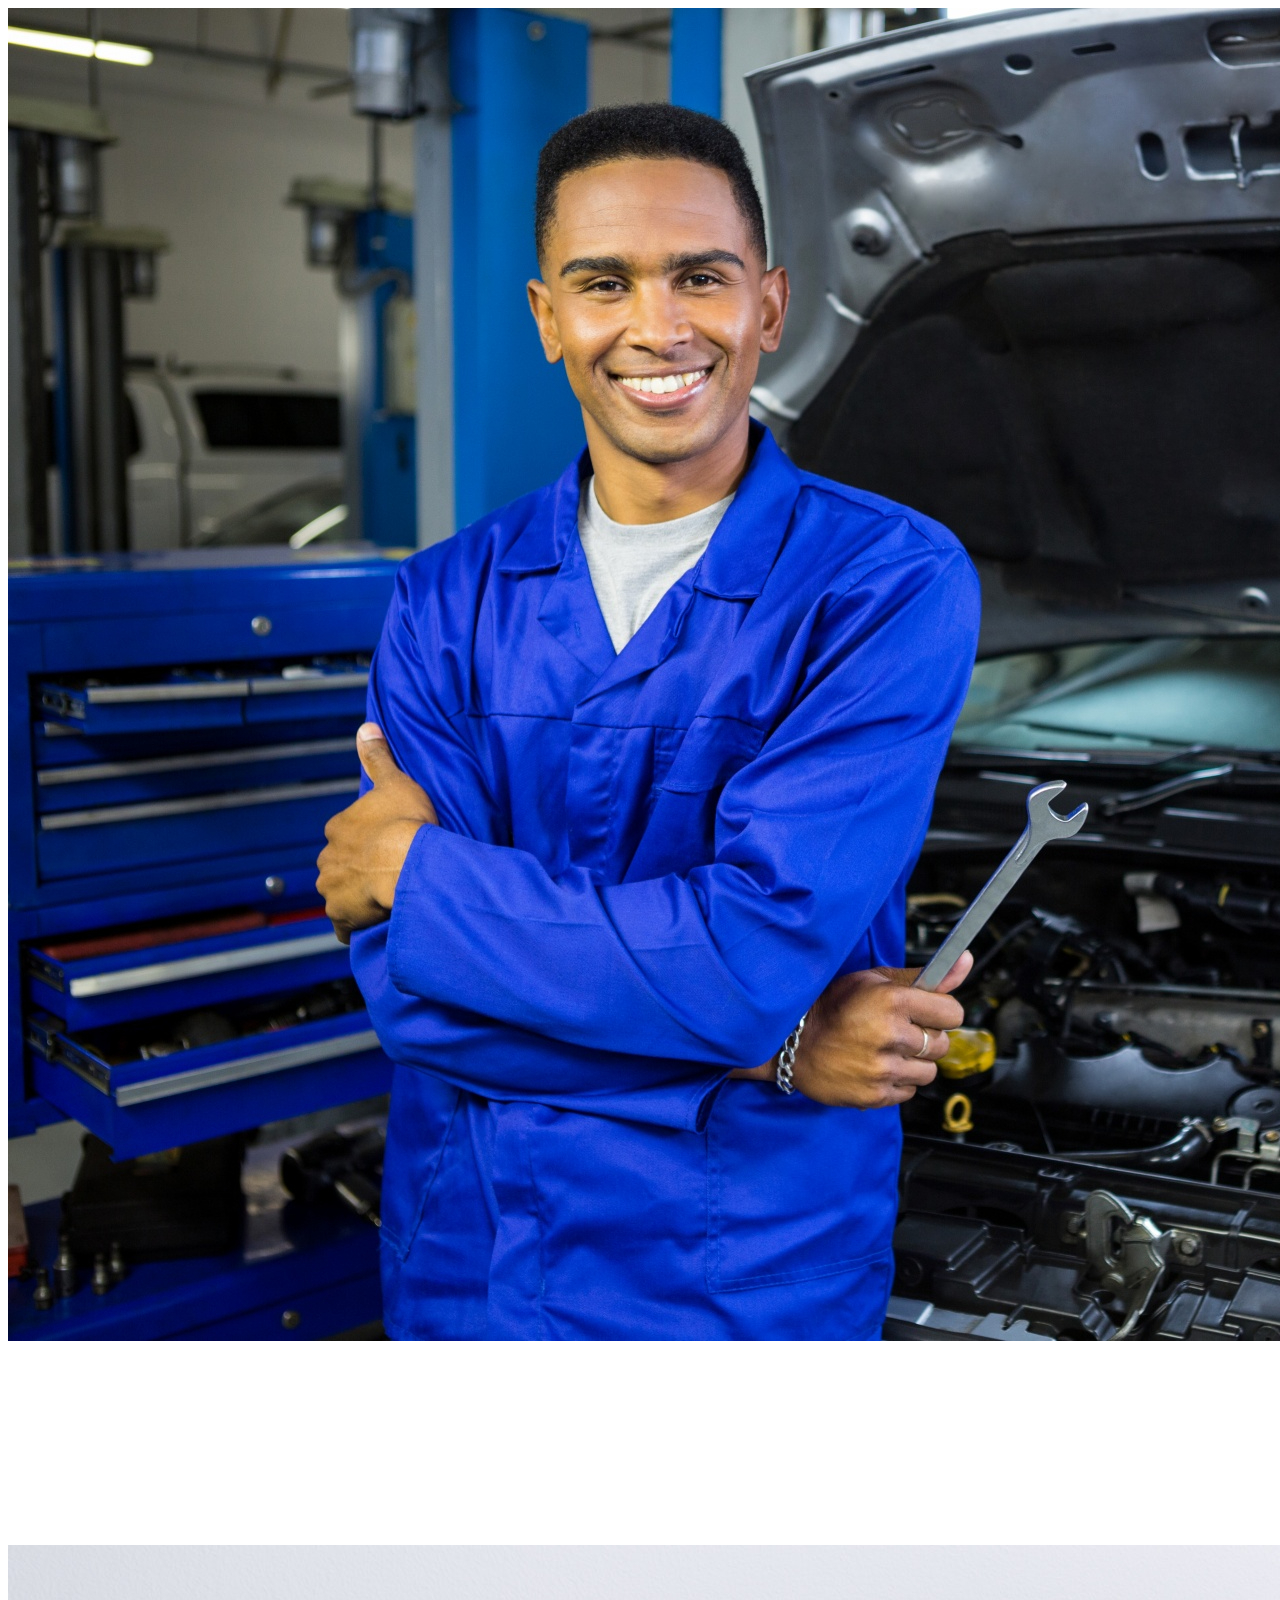
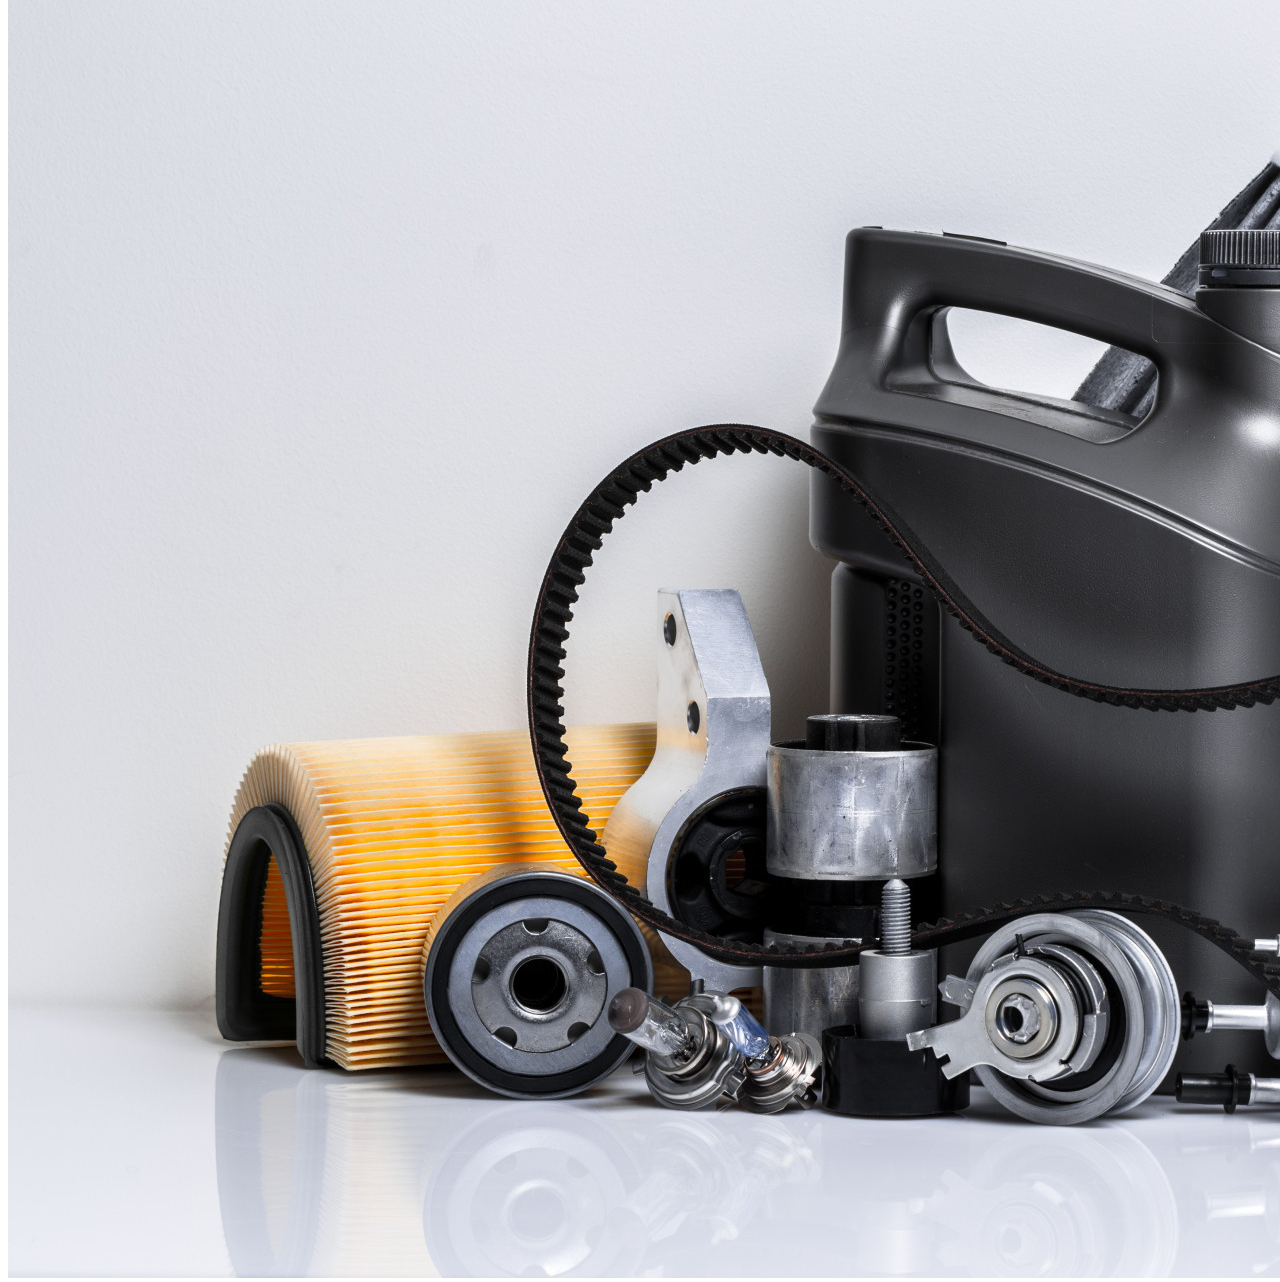
<file: position.html>
<!DOCTYPE html>
<html lang="en">

<head>
    <meta charset="UTF-8">
    <meta name="viewport" content="width=device-width, initial-scale=1.0">
    <title>Document</title>
    <!-- boostrap file  -->
    <link href="https://cdn.jsdelivr.net/npm/bootstrap@5.3.2/dist/css/bootstrap.min.css" rel="stylesheet"
        integrity="sha384-T3c6CoIi6uLrA9TneNEoa7RxnatzjcDSCmG1MXxSR1GAsXEV/Dwwykc2MPK8M2HN" crossorigin="anonymous">
    <style>
        #parent {

            position: relative;


        }


        #child {


            position: absolute;
            margin-top: 200px;


        }
    </style>
</head>

<body>
    <div id="parent">

        <img class="img-fluid w-50 position-relative z-1" src="assets/images/about_us/person.jpg" alt="">

        <div id="child">
            <img class="img-fluid w-50 position-absolute z-2" src="assets/images/about_us/parts.jpg" alt="">
        </div>
    </div>






    <!-- js bundle file  -->
    <script src="https://cdn.jsdelivr.net/npm/bootstrap@5.3.2/dist/js/bootstrap.bundle.min.js"
        integrity="sha384-C6RzsynM9kWDrMNeT87bh95OGNyZPhcTNXj1NW7RuBCsyN/o0jlpcV8Qyq46cDfL"
        crossorigin="anonymous"></script>
</body>

</html>
</file>
